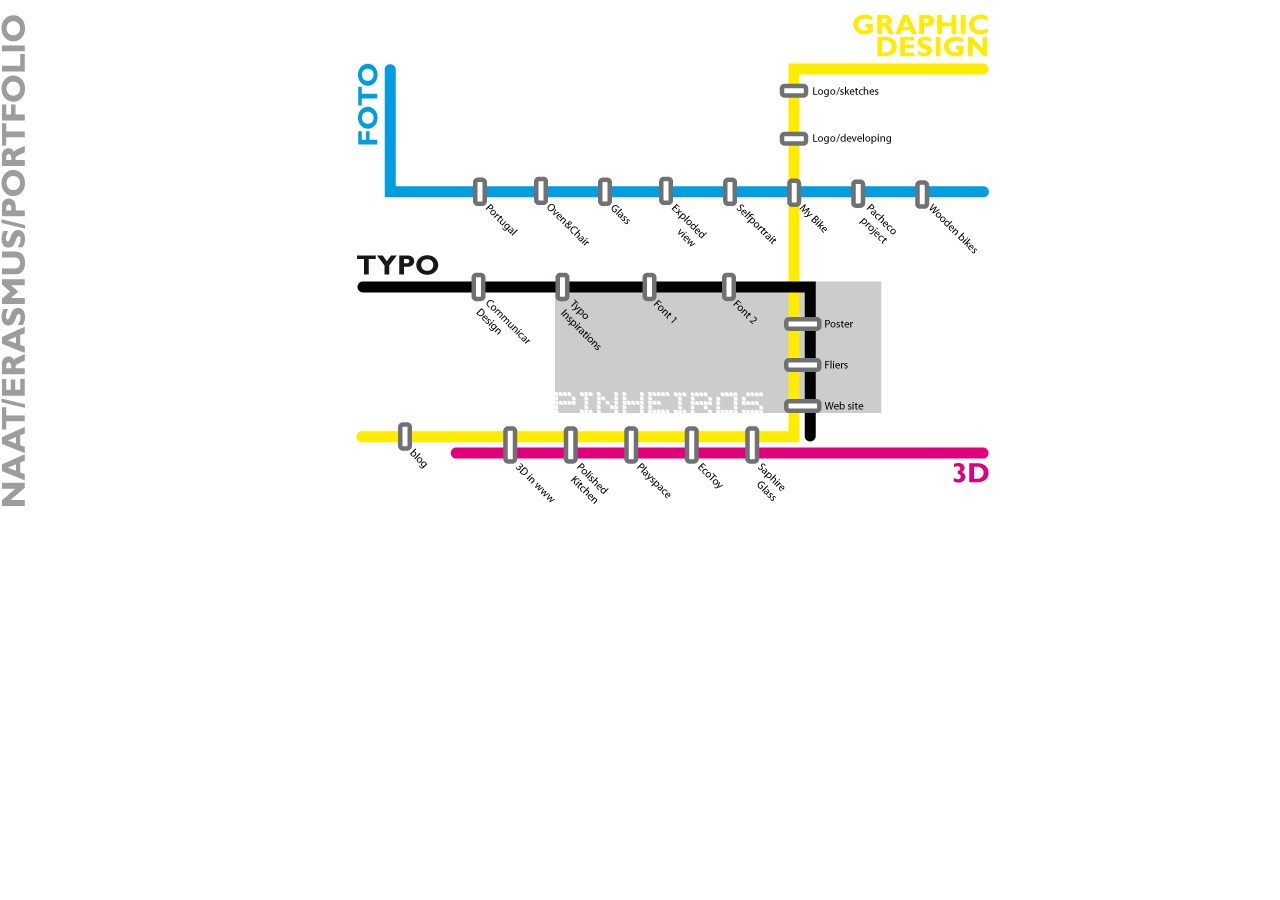
<file: index.html>
﻿<html><head>
  <meta http-equiv="Content-type" content="text/html; charset=iso-8859-1">
  <meta name="Description" content="Naat's portfolio - works made during Erasmus stay in ESAD.CR'">
  <meta name="Keywords" content="Naat erasmus portfolio">
  <meta name="Author" content="Naat">
  <meta name="Generator" content="kED2">

  <title> Naat/ERASMUS/portfolio</title>

  <link rel="stylesheet" href="styl.css" type="text/css">


<div class="container1">

<img src="portfolio-map.gif" usemap="#1" name="portfolio_map" alt="portfolio's site map" hspace="0" vspace="0" align="center" border="0">
<map name="1">
<area shape="RECT" coords=" 537,  72,  643,  93" href="gd-logo1.php" alt="Sketching the logo">
<area shape="RECT" coords=" 542,  386,  629,  410" href="pinheiros-www/index.html" alt="Pinheiros web site">
<area shape="RECT" coords=" 538,  118,  654,  141" href="gd-logo2.php" alt="Developing the logo">
<area shape="RECT" coords=" 673,  170,  708,  215" href="bikes/index.html" target="_blank" alt="Wooden bikes">
<area shape="RECT" coords=" 609,  170,  652,  229" href="pacheco/index.html" target="_blank" alt="Photos for project on Luis Pacheco">
<area shape="RECT" coords=" 544,  167,  583,  222" href="bike.php" alt="My Bike broshure">
<area shape="RECT" coords=" 480,  167,  519,  222" href="self.html" alt="Selfportrait with object">
<area shape="RECT" coords=" 416,  166,  460,  232" href="foto-exploded.php" alt="Exploded view of a product">
<area shape="RECT" coords=" 356,  168,  392,  217" href="copo/index.html" alt="A glass in different aspects">
<area shape="RECT" coords=" 292,  166,  337,  226" href="objects/index.html" target="_blank" alt="Photographs of objects">
<area shape="RECT" coords=" 230,  169,  273,  222" href="portugal/index0.html" target="_blank" alt="How I saw Portugal">
<area shape="RECT" coords=" 228,  264,  279,  329" href="comunicar_design/index.html" alt="Comunicar Design in ESAD.CR">
<area shape="RECT" coords=" 314,  262,  350,  333" href="typo-looking.php" alt="Typographic inspirations">
<area shape="RECT" coords=" 401,  262,  436,  311" href="typo-font1.php" alt="Typeface 1">
<area shape="RECT" coords=" 541,  303,  618,  326" href="poster.php" alt="Pinheiros poster">
<area shape="RECT" coords=" 480,  262,  515,  311" href="typo-font2.php" alt="Typeface 2">
<area shape="RECT" coords=" 542,  345,  612,  369" href="flier.php" alt="Pinheiros fliers">
<area shape="RECT" coords=" 156,  411,  191,  460" href="http://www.naat.pl/blog" target="_blank" alt="Blog about Erasmus in Caldas da Rainha ">
<area shape="RECT" coords=" 262,  416,  308,  488" href="3d-in-www_rychtelska_blaszczyk.pdf" target="_blank" alt="Essay">
<area shape="RECT" coords=" 324,  418,  357,  490" href="kitchen.php" alt="Interior design">
<area shape="RECT" coords=" 383,  418,  423,  484" href="playspace.php" alt="Designing a playground">
<area shape="RECT" coords=" 444,  417,  480,  478" href="ecotoy.php" alt="Designing a toy">
<area shape="RECT" coords=" 504,  416,  539,  491" href="bombay.php" alt="Bombay Sapphire Glass Contest">
<area shape="DEFAULT" nohref="">
<!--  Image map created with Meracl ImageMap Generator, get it for free at http://come.to/meracl  -->
</map>






</div>

<div id="mixpanel" style="visibility: hidden; "></div>

</body>
</html>
</file>
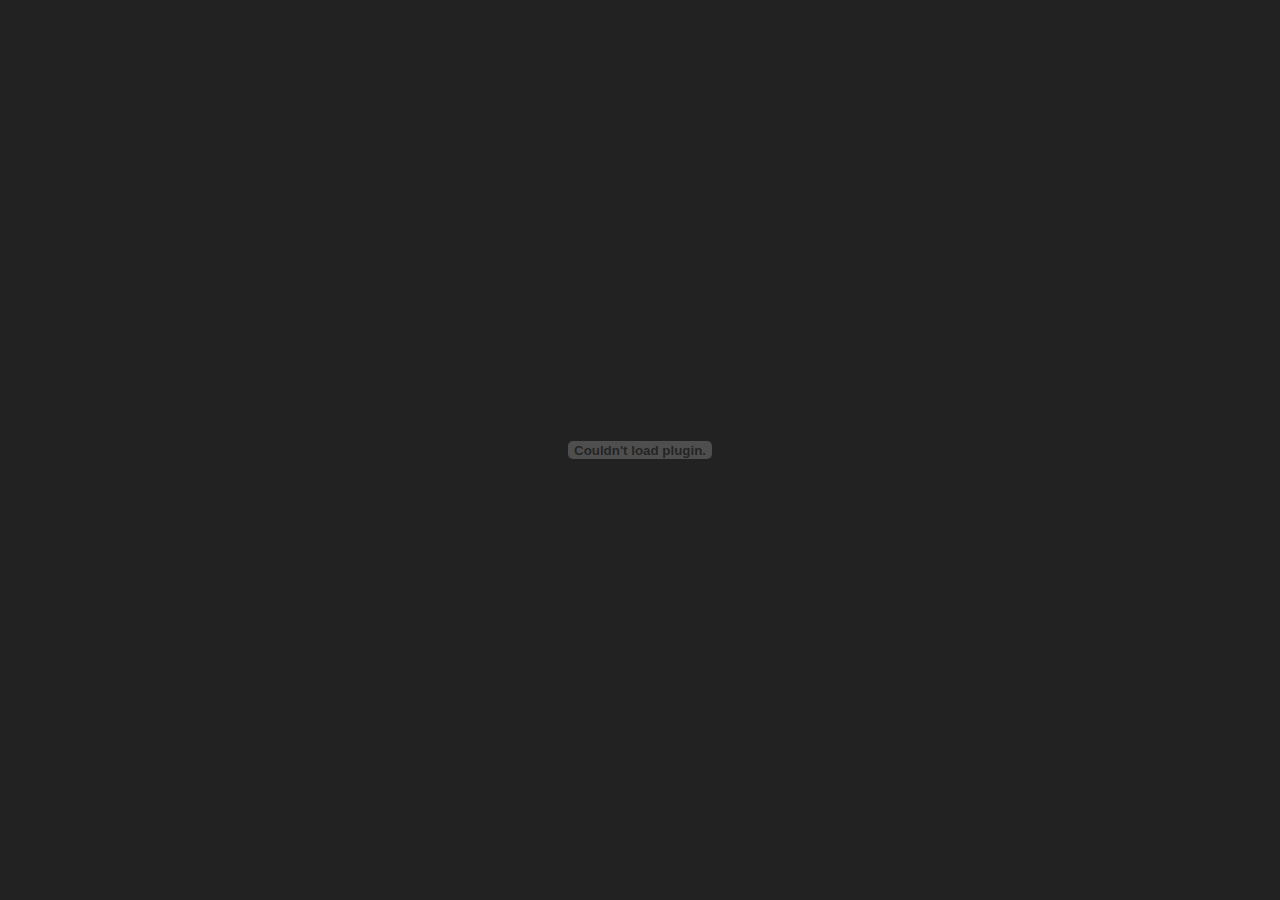
<file: bikes/index.html>
<!DOCTYPE html PUBLIC "-//W3C//DTD XHTML 1.0 Transitional//EN" "http://www.w3.org/TR/xhtml1/DTD/xhtml1-transitional.dtd"><html xmlns="http://www.w3.org/1999/xhtml" xml:lang="en" lang="en"><head><meta http-equiv="Content-type" content="text/html; charset=iso-8859-1">  <meta name="Description" content="Naat's portfolio - works made during Erasmus stay in ESAD.CR'">  <meta name="Keywords" content="Naat erasmus portfolio">  <meta name="Author" content="Naat">  <meta name="Generator" content="kED2">  <title> Naat/ERASMUS/portfolio</title><style type="text/css"><!--html, body {	/* \*/	height:100%;	/* hide from Mac IE 5.x */ 	background-color: #222222;	margin: 0;	padding: 0;	border: 0;	overflow-y: hidden;} --></style><!-- saved from url=(0014)about:internet --><script language="javascript" type="text/javascript" src="flash_detect.js">	<!--	function getFlashVersion() { return null; };	//--></script>	</head><body> <object classid="clsid:d27cdb6e-ae6d-11cf-96b8-444553540000" codebase="http://fpdownload.macromedia.com/pub/shockwave/cabs/flash/swflash.cab#version=7,0,0,0" width="100%" height="100%" id="viewer" align="middle"><param name="allowScriptAccess" value="sameDomain" /><param name="movie" value="viewer.swf" /><param name="quality" value="best" /><param name="bgcolor" value="#222222" /><embed src="viewer.swf" quality="best" bgcolor="#222222" width="100%" height="100%" name="viewer" align="middle" allowScriptAccess="sameDomain" type="application/x-shockwave-flash" pluginspage="http://www.macromedia.com/go/getflashplayer" /></object></body></html>
</file>
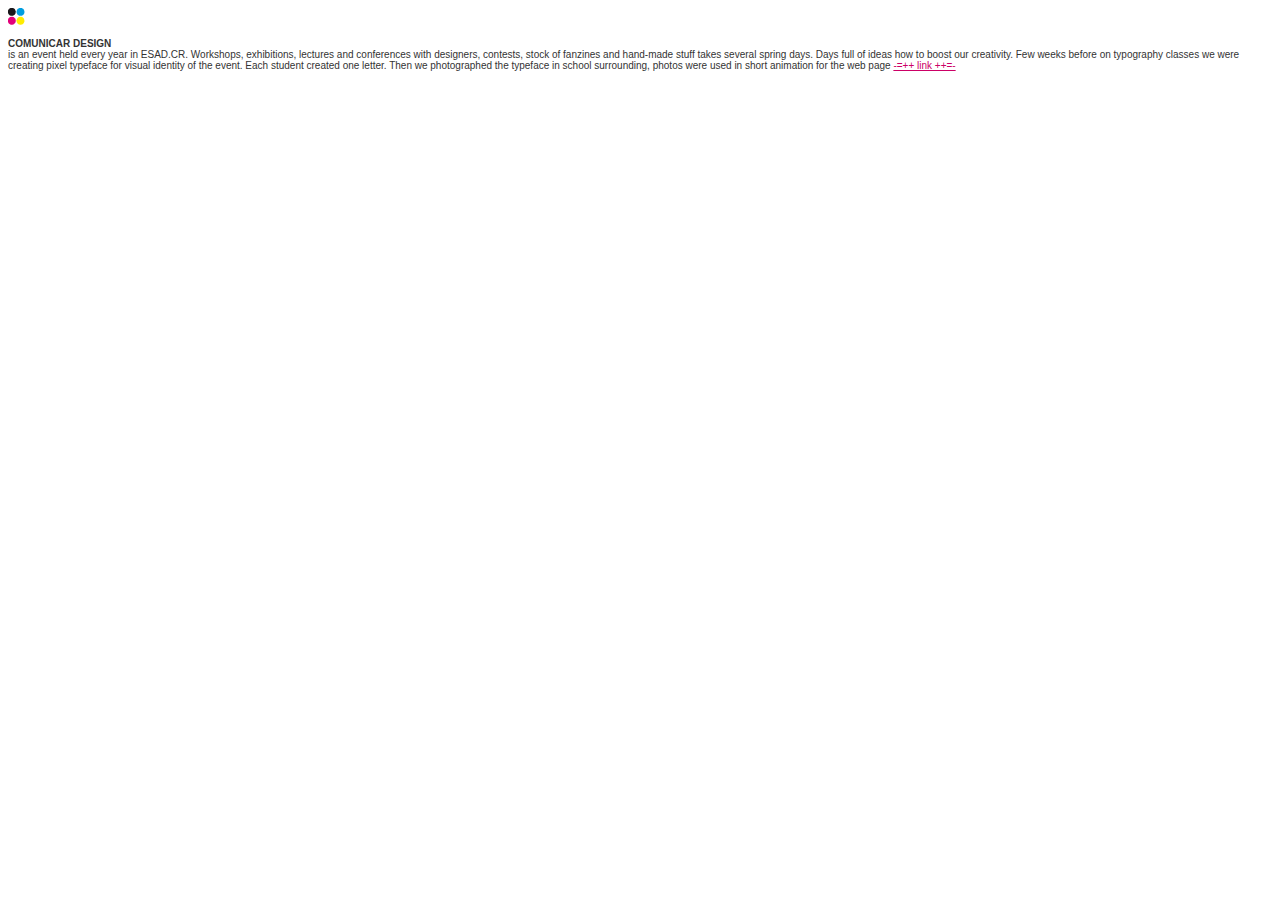
<file: comunicar_design/index.html>
<!-- saved from url=(0013)about:internet --><html lang="en"><head><meta http-equiv="Content-type" content="text/html; charset=iso-8859-1">  <meta name="Description" content="Naat's portfolio - works made during Erasmus stay in ESAD.CR'">  <meta name="Keywords" content="Naat erasmus portfolio">  <meta name="Author" content="Naat">  <meta name="Generator" content="kED2">  <title> Naat/ERASMUS/portfolio ++ Comunicar Design in ESAD.CR</title><script language="JavaScript" type="text/javascript"><!--// -----------------------------------------------------------------------------// Globals// Major version of Flash requiredvar requiredMajorVersion = 8;// Minor version of Flash requiredvar requiredMinorVersion = 0;// Minor version of Flash requiredvar requiredRevision = 0;// the version of javascript supportedvar jsVersion = 1.0;// -----------------------------------------------------------------------------// --></script><script language="VBScript" type="text/vbscript"><!-- // Visual basic helper required to detect Flash Player ActiveX control version informationFunction VBGetSwfVer(i)  on error resume next  Dim swControl, swVersion  swVersion = 0    set swControl = CreateObject("ShockwaveFlash.ShockwaveFlash." + CStr(i))  if (IsObject(swControl)) then    swVersion = swControl.GetVariable("$version")  end if  VBGetSwfVer = swVersionEnd Function// --></script><script language="JavaScript1.1" type="text/javascript"><!-- // Detect Client Browser typevar isIE  = (navigator.appVersion.indexOf("MSIE") != -1) ? true : false;var isWin = (navigator.appVersion.toLowerCase().indexOf("win") != -1) ? true : false;var isOpera = (navigator.userAgent.indexOf("Opera") != -1) ? true : false;jsVersion = 1.1;// JavaScript helper required to detect Flash Player PlugIn version informationfunction JSGetSwfVer(i){	// NS/Opera version >= 3 check for Flash plugin in plugin array	if (navigator.plugins != null && navigator.plugins.length > 0) {		if (navigator.plugins["Shockwave Flash 2.0"] || navigator.plugins["Shockwave Flash"]) {			var swVer2 = navigator.plugins["Shockwave Flash 2.0"] ? " 2.0" : "";      		var flashDescription = navigator.plugins["Shockwave Flash" + swVer2].description;			descArray = flashDescription.split(" ");			tempArrayMajor = descArray[2].split(".");			versionMajor = tempArrayMajor[0];			versionMinor = tempArrayMajor[1];			if ( descArray[3] != "" ) {				tempArrayMinor = descArray[3].split("r");			} else {				tempArrayMinor = descArray[4].split("r");			}      		versionRevision = tempArrayMinor[1] > 0 ? tempArrayMinor[1] : 0;            flashVer = versionMajor + "." + versionMinor + "." + versionRevision;      	} else {			flashVer = -1;		}	}	// MSN/WebTV 2.6 supports Flash 4	else if (navigator.userAgent.toLowerCase().indexOf("webtv/2.6") != -1) flashVer = 4;	// WebTV 2.5 supports Flash 3	else if (navigator.userAgent.toLowerCase().indexOf("webtv/2.5") != -1) flashVer = 3;	// older WebTV supports Flash 2	else if (navigator.userAgent.toLowerCase().indexOf("webtv") != -1) flashVer = 2;	// Can't detect in all other cases	else {				flashVer = -1;	}	return flashVer;} // When called with reqMajorVer, reqMinorVer, reqRevision returns true if that version or greater is availablefunction DetectFlashVer(reqMajorVer, reqMinorVer, reqRevision) { 	reqVer = parseFloat(reqMajorVer + "." + reqRevision);   	// loop backwards through the versions until we find the newest version		for (i=25;i>0;i--) {			if (isIE && isWin && !isOpera) {			versionStr = VBGetSwfVer(i);		} else {			versionStr = JSGetSwfVer(i);				}		if (versionStr == -1 ) { 			return false;		} else if (versionStr != 0) {			if(isIE && isWin && !isOpera) {				tempArray         = versionStr.split(" ");				tempString        = tempArray[1];				versionArray      = tempString .split(",");							} else {				versionArray      = versionStr.split(".");			}			versionMajor      = versionArray[0];			versionMinor      = versionArray[1];			versionRevision   = versionArray[2];						versionString     = versionMajor + "." + versionRevision;   // 7.0r24 == 7.24			versionNum        = parseFloat(versionString);        	// is the major.revision >= requested major.revision AND the minor version >= requested minor			if ( (versionMajor > reqMajorVer) && (versionNum >= reqVer) ) {				return true;			} else {				return ((versionNum >= reqVer && versionMinor >= reqMinorVer) ? true : false );				}		}	}	}// --></script><style type="text/css">		html, body  	{background: #ffffff; 	 text-align: left; 	 font-size: 10px; 	 font-family: tahoma, verdana, helvetica, sans-serif;	 color: #333333;	 	}		a 	{color: #cc0066; 	 font-size: 1em;	}a :hover	{color: #0099cc; 	}a:visited 	{color: #ffff00;	}	</style>		<script type="text/javascript"><!--function MM_swapImgRestore() { //v3.0  var i,x,a=document.MM_sr; for(i=0;a&&i<a.length&&(x=a[i])&&x.oSrc;i++) x.src=x.oSrc;}function MM_preloadImages() { //v3.0  var d=document; if(d.images){ if(!d.MM_p) d.MM_p=new Array();    var i,j=d.MM_p.length,a=MM_preloadImages.arguments; for(i=0; i<a.length; i++)    if (a[i].indexOf("#")!=0){ d.MM_p[j]=new Image; d.MM_p[j++].src=a[i];}}}function MM_findObj(n, d) { //v4.01  var p,i,x;  if(!d) d=document; if((p=n.indexOf("?"))>0&&parent.frames.length) {    d=parent.frames[n.substring(p+1)].document; n=n.substring(0,p);}  if(!(x=d[n])&&d.all) x=d.all[n]; for (i=0;!x&&i<d.forms.length;i++) x=d.forms[i][n];  for(i=0;!x&&d.layers&&i<d.layers.length;i++) x=MM_findObj(n,d.layers[i].document);  if(!x && d.getElementById) x=d.getElementById(n); return x;}function MM_swapImage() { //v3.0  var i,j=0,x,a=MM_swapImage.arguments; document.MM_sr=new Array; for(i=0;i<(a.length-2);i+=3)   if ((x=MM_findObj(a[i]))!=null){document.MM_sr[j++]=x; if(!x.oSrc) x.oSrc=x.src; x.src=a[i+2];}}//--></script>	</head><body onLoad="MM_preloadImages('home-map.gif')"> <a href="index.html" onMouseOut="MM_swapImgRestore()" onMouseOver="MM_swapImage('home','','home-map.gif',1)"><img src="home.gif" alt="home" name="home" width="43" height="19" border="0"></a><br><br><b>COMUNICAR DESIGN</b><br>is an event held every year in ESAD.CR. Workshops, exhibitions, lectures and conferences with designers, contests, stock of fanzines and hand-made stuff takes several spring days. Days full of ideas how to boost our creativity. Few weeks before on typography classes we were creating pixel typeface for visual identity of the event. Each student created one letter. Then we photographed the typeface in school surrounding, photos were used in short animation for the web page <a href="http://comunicardesign.esad.ipleiria.pt/">-=++ link ++=-</a><script language="JavaScript" type="text/javascript"><!-- // Version check based upon the values entered above in "Globals"var hasReqestedVersion = DetectFlashVer(requiredMajorVersion, requiredMinorVersion, requiredRevision);// Check to see if the version meets the requirements for playbackif (hasReqestedVersion) {  // if we've detected an acceptable version    var oeTags = '<object classid="clsid:D27CDB6E-AE6D-11cf-96B8-444553540000"'    + 'width="100%" height="100%"'    + 'codebase="http://download.macromedia.com/pub/shockwave/cabs/flash/swflash.cab">'    + '<param name="movie" value="viewer.swf" /><param name="quality" value="high" /><param name="bgcolor" value="#FFFFFF" />'    + '<embed src="viewer.swf" quality="high" bgcolor="#FFFFFF" '    + 'width="100%" height="100%" name="detectiontest" aligh="middle"'    + 'play="true"'    + 'loop="false"'    + 'quality="high"'    + 'allowScriptAccess="sameDomain"'    + 'type="application/x-shockwave-flash"'    + 'pluginspage="http://www.macromedia.com/go/getflashplayer">'    + '<\/embed>'    + '<\/object>';    document.write(oeTags);   // embed the Flash Content SWF when all tests are passed  } else {  // flash is too old or we can't detect the plugin    var alternateContent =   	+ 'This content requires the Macromedia Flash Player.'   	+ '<a href=http://www.macromedia.com/go/getflash/>Get Flash</a>';    document.write(alternateContent);  // insert non-flash content  }// --></script><noscript>	// Provide alternate content for browsers that do not support scripting	// or for those that have scripting disabled.  	This content requires the Macromedia Flash Player.  	<a href="http://www.macromedia.com/go/getflash/">Get Flash</a>  	</noscript></body></html>
</file>
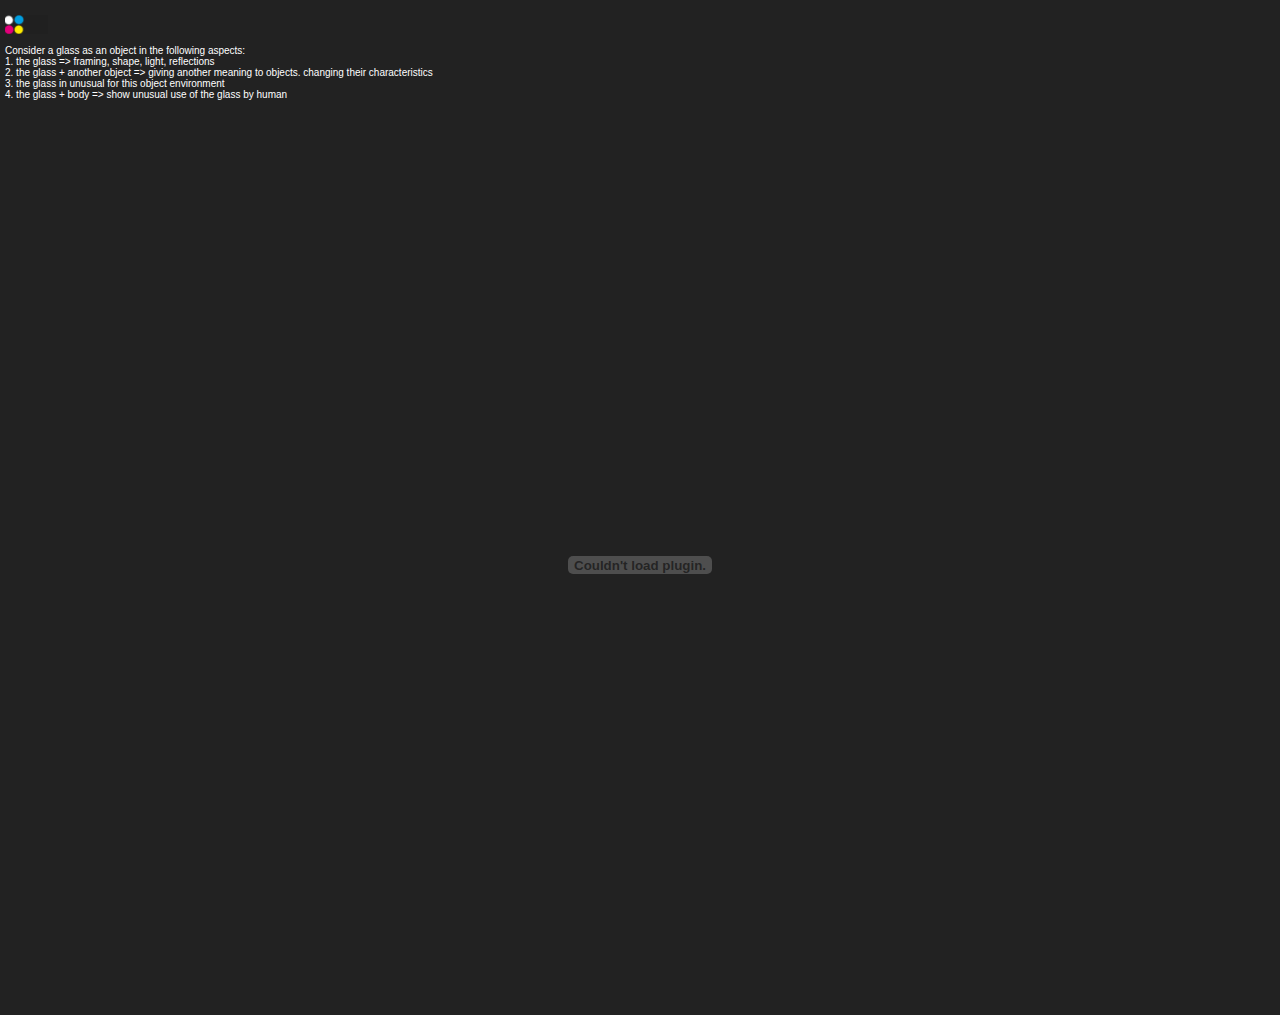
<file: copo/index.html>
<!DOCTYPE html PUBLIC "-//W3C//DTD XHTML 1.0 Transitional//EN" "http://www.w3.org/TR/xhtml1/DTD/xhtml1-transitional.dtd"><html xmlns="http://www.w3.org/1999/xhtml" xml:lang="en" lang="en"><head><meta http-equiv="Content-type" content="text/html; charset=iso-8859-1">  <meta name="Description" content="Naat's portfolio - works made during Erasmus stay in ESAD.CR'">  <meta name="Keywords" content="Naat erasmus portfolio">  <meta name="Author" content="Naat">  <meta name="Generator" content="kED2">  <title> Naat/ERASMUS/portfolio</title><style type="text/css"><!--html, body {	/* \*/	height:100%;	/* hide from Mac IE 5.x */ 	background-color: #222222;	margin: 0;	padding: 0;	border: 0;			 font-size: 10px; 	 font-family: tahoma, verdana, helvetica, sans-serif;	 color: #ffffff;} --></style><!-- saved from url=(0014)about:internet --><script language="javascript" type="text/javascript" src="flash_detect.js">	<!--	function getFlashVersion() { return null; };	//--></script>	<script type="text/javascript"><!--function MM_swapImgRestore() { //v3.0  var i,x,a=document.MM_sr; for(i=0;a&&i<a.length&&(x=a[i])&&x.oSrc;i++) x.src=x.oSrc;}function MM_preloadImages() { //v3.0  var d=document; if(d.images){ if(!d.MM_p) d.MM_p=new Array();    var i,j=d.MM_p.length,a=MM_preloadImages.arguments; for(i=0; i<a.length; i++)    if (a[i].indexOf("#")!=0){ d.MM_p[j]=new Image; d.MM_p[j++].src=a[i];}}}function MM_findObj(n, d) { //v4.01  var p,i,x;  if(!d) d=document; if((p=n.indexOf("?"))>0&&parent.frames.length) {    d=parent.frames[n.substring(p+1)].document; n=n.substring(0,p);}  if(!(x=d[n])&&d.all) x=d.all[n]; for (i=0;!x&&i<d.forms.length;i++) x=d.forms[i][n];  for(i=0;!x&&d.layers&&i<d.layers.length;i++) x=MM_findObj(n,d.layers[i].document);  if(!x && d.getElementById) x=d.getElementById(n); return x;}function MM_swapImage() { //v3.0  var i,j=0,x,a=MM_swapImage.arguments; document.MM_sr=new Array; for(i=0;i<(a.length-2);i+=3)   if ((x=MM_findObj(a[i]))!=null){document.MM_sr[j++]=x; if(!x.oSrc) x.oSrc=x.src; x.src=a[i+2];}}//--></script></head><body> <p style="padding:5px;"><a href="../index.html" onMouseOut="MM_swapImgRestore()" onMouseOver="MM_swapImage('home2','','home-map2.gif',1)"><img src="home2.gif" alt="home" name="home2" width="43" height="19" border="0"></a><br><br>Consider a glass as an object in the following aspects:<br>1. the glass => framing, shape, light, reflections<br>2. the glass + another object => giving another meaning to objects. changing their characteristics<br>3. the glass in unusual for this object environment<br>4. the glass + body => show unusual use of the glass by human</p><!--url's used in the movie--><!--text used in the movie--><object classid="clsid:d27cdb6e-ae6d-11cf-96b8-444553540000" codebase="http://fpdownload.macromedia.com/pub/shockwave/cabs/flash/swflash.cab#version=7,0,0,0" width="100%" height="100%" id="viewer" align="middle"><param name="allowScriptAccess" value="sameDomain" /><param name="movie" value="viewer.swf" /><param name="quality" value="best" /><param name="bgcolor" value="#222222" /><embed src="viewer.swf" quality="best" bgcolor="#222222" width="100%" height="100%" name="viewer" align="middle" allowScriptAccess="sameDomain" type="application/x-shockwave-flash" pluginspage="http://www.macromedia.com/go/getflashplayer" /></object></body></html>
</file>
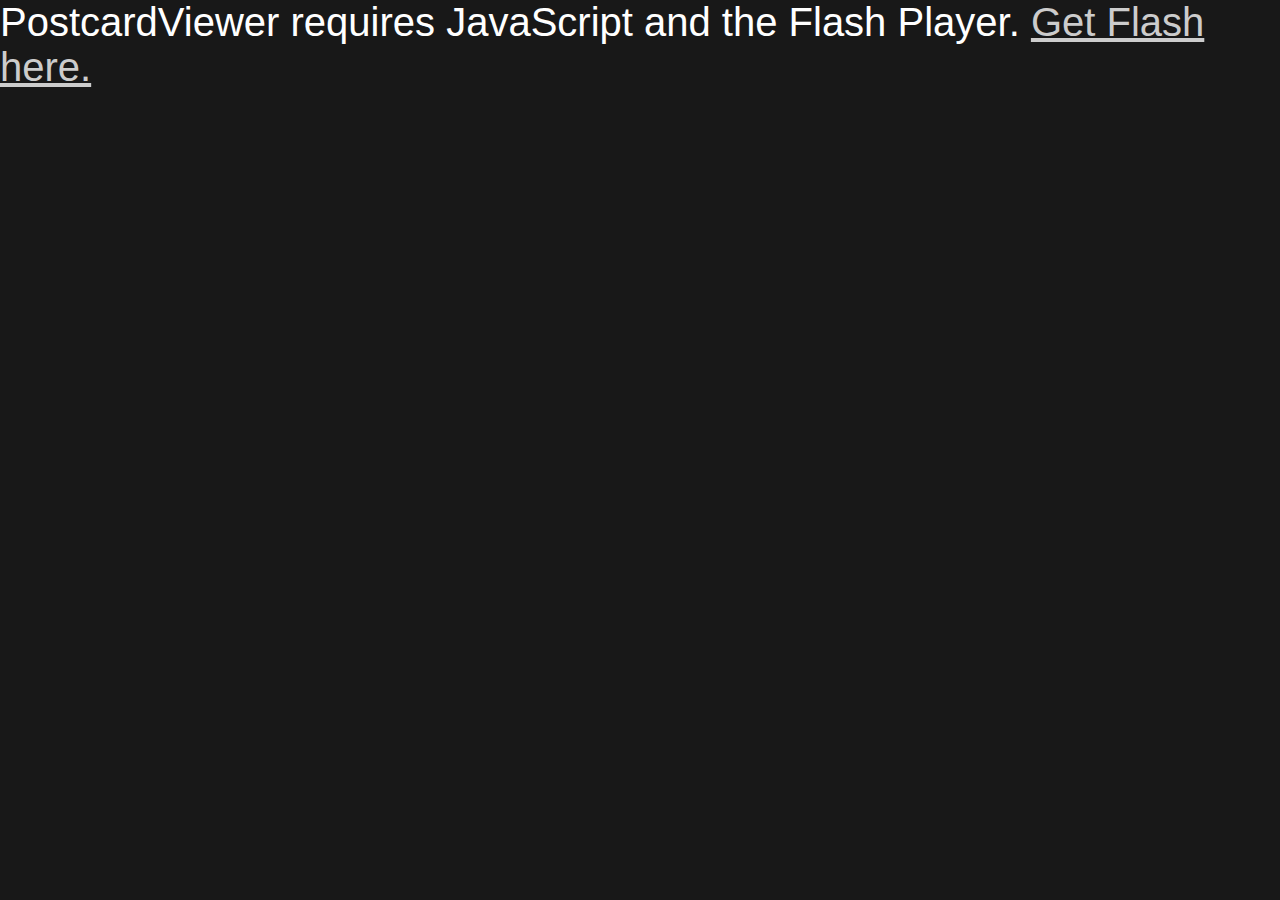
<file: objects/index.html>
<!-- saved from url=(0014)about:internet --><html xmlns="http://www.w3.org/1999/xhtml" xml:lang="en" lang="en"><head><meta http-equiv="Content-type" content="text/html; charset=iso-8859-1">  <meta name="Description" content="Naat's portfolio - works made during Erasmus stay in ESAD.CR'">  <meta name="Keywords" content="Naat erasmus portfolio">  <meta name="Author" content="Naat">  <meta name="Generator" content="kED2">  <title> Naat/ERASMUS/portfolio</title><!-- Download PostcardViewer at www.airtightinteractive.com/projects/postcardviewer --><script type="text/javascript" src="swfobject.js"></script><style type="text/css">		/* hide from ie on mac \*/	html {		height: 100%;		overflow: hidden;	}		#flashcontent {		height: 100%;	}	/* end hide */	body {		height: 100%;		margin: 0;		padding: 0;		background-color: #181818;		color:#ffffff;		font-family:sans-serif;		font-size:40;	}		a {			color:#cccccc;	}</style></head><body> 	<div id="flashcontent">PostcardViewer requires JavaScript and the Flash Player. <a href="http://www.macromedia.com/go/getflashplayer/">Get Flash here.</a> </div>		<script type="text/javascript">		var fo = new SWFObject("viewer.swf", "viewer", "100%", "100%", "9", "#181818");								//Optional Configuration		//fo.addVariable("langOpenImage", "Open Image in New Window");		//fo.addVariable("langAbout", "About");			//fo.addVariable("xmlURL", "gallery.xml");									fo.write("flashcontent");				</script>	</body></html>
</file>
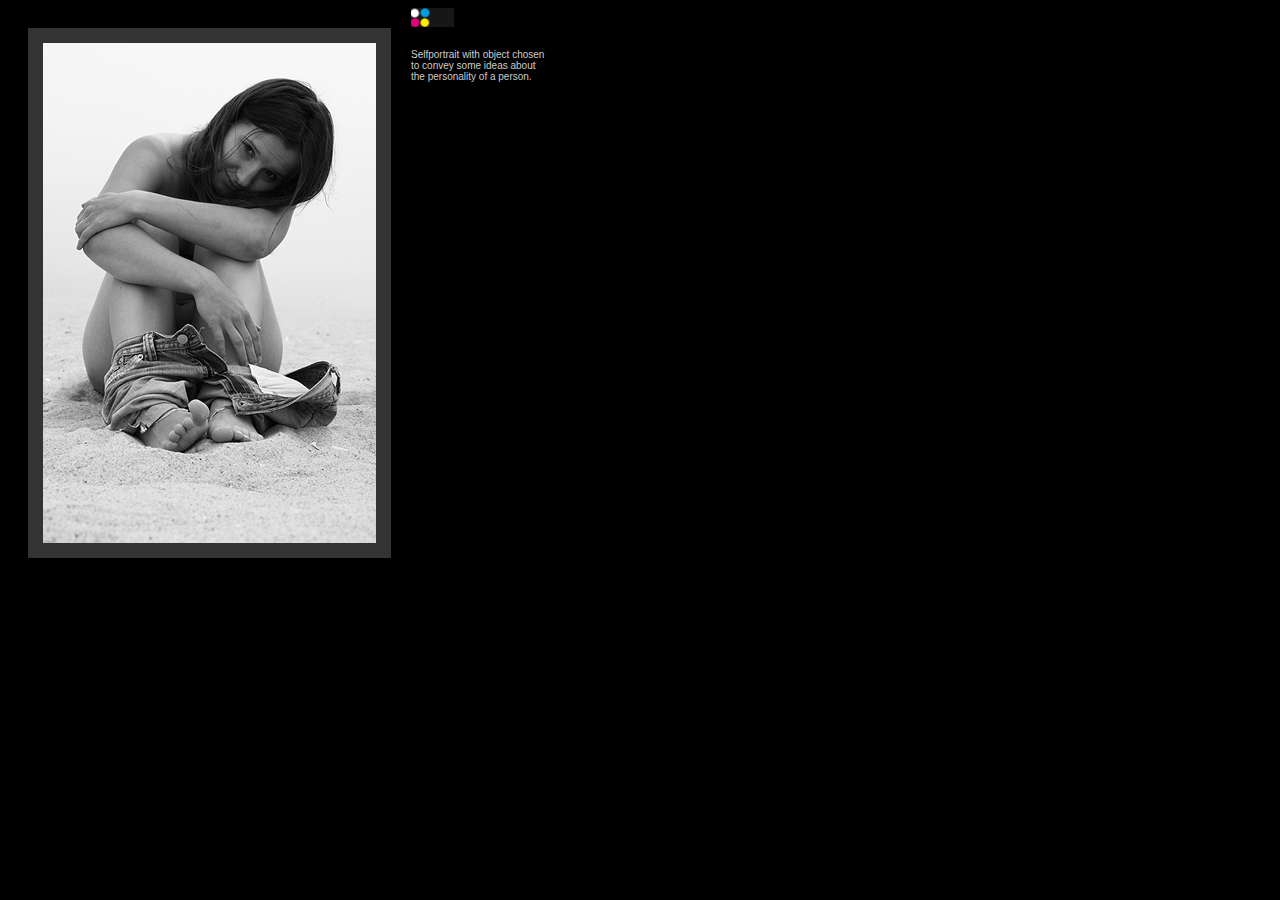
<file: self.html>
<!DOCTYPE html PUBLIC "-//W3C//DTD HTML 4.01 Transitional//EN" "http://www.w3.org/TR/html4/loose.dtd"><html>
<head>
  <meta http-equiv="Content-type" content="text/html; charset=iso-8859-1">
  <meta name="Description" content="Naat's portfolio - works made during Erasmus stay in ESAD.CR'">
  <meta name="Keywords" content="Naat erasmus portfolio">
  <meta name="Author" content="Naat">
  <meta name="Generator" content="kED2">

  <title> Naat/ERASMUS/portfolio</title>
	
	<style type="text/css">
body {background:#000000; 
		text-align: left; 
	 font-size: 10px; 
	 font-family: tahoma, verdana, helvetica, sans-serif;
	 color: #cccccc;}
</style>
	<script type="text/javascript">
<!--
function MM_swapImgRestore() { //v3.0
  var i,x,a=document.MM_sr; for(i=0;a&&i<a.length&&(x=a[i])&&x.oSrc;i++) x.src=x.oSrc;
}
function MM_preloadImages() { //v3.0
  var d=document; if(d.images){ if(!d.MM_p) d.MM_p=new Array();
    var i,j=d.MM_p.length,a=MM_preloadImages.arguments; for(i=0; i<a.length; i++)
    if (a[i].indexOf("#")!=0){ d.MM_p[j]=new Image; d.MM_p[j++].src=a[i];}}
}

function MM_findObj(n, d) { //v4.01
  var p,i,x;  if(!d) d=document; if((p=n.indexOf("?"))>0&&parent.frames.length) {
    d=parent.frames[n.substring(p+1)].document; n=n.substring(0,p);}
  if(!(x=d[n])&&d.all) x=d.all[n]; for (i=0;!x&&i<d.forms.length;i++) x=d.forms[i][n];
  for(i=0;!x&&d.layers&&i<d.layers.length;i++) x=MM_findObj(n,d.layers[i].document);
  if(!x && d.getElementById) x=d.getElementById(n); return x;
}

function MM_swapImage() { //v3.0
  var i,j=0,x,a=MM_swapImage.arguments; document.MM_sr=new Array; for(i=0;i<(a.length-2);i+=3)
   if ((x=MM_findObj(a[i]))!=null){document.MM_sr[j++]=x; if(!x.oSrc) x.oSrc=x.src; x.src=a[i+2];}
}
//-->
</script>
</head>
<body onLoad="MM_preloadImages('img/home-map2.gif')">
<a href="index.html" onMouseOut="MM_swapImgRestore()" onMouseOver="MM_swapImage('home2','','img/home-map2.gif',1)"><img src="img/home2.gif" alt="home" name="home2" width="43" height="19" border="0"></a>

<img src="images/self.jpg" align="left" vspace="20" hspace="20"><br><br><br>Selfportrait with object chosen <br>to convey some ideas about <br>the personality of a person.

</body>
</html>
</file>
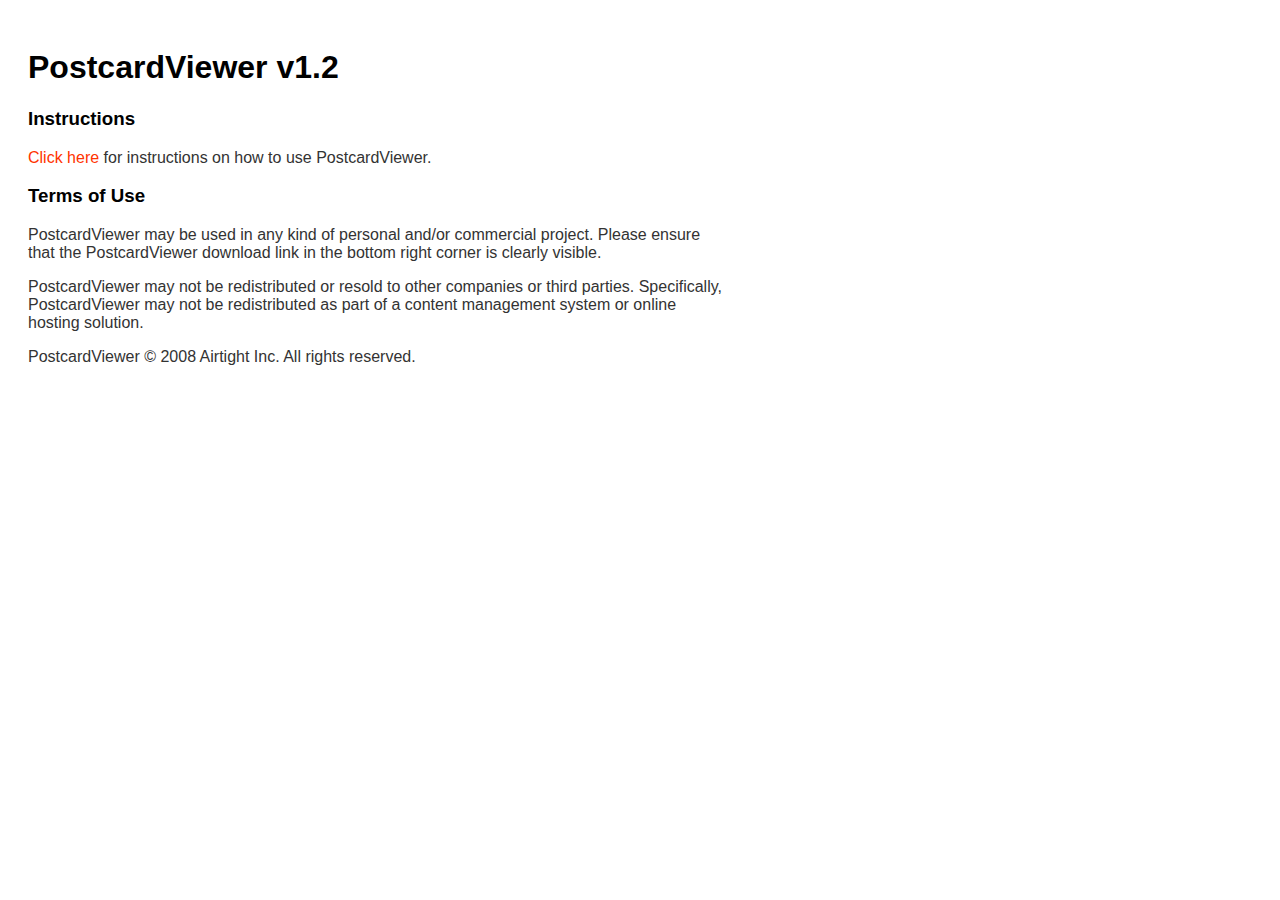
<file: objects/readme.html>
<!DOCTYPE html PUBLIC "-//W3C//DTD XHTML 1.0 Transitional//EN" "http://www.w3.org/TR/xhtml1/DTD/xhtml1-transitional.dtd">
<html xmlns="http://www.w3.org/1999/xhtml">
<head>
<meta http-equiv="Content-Type" content="text/html; charset=iso-8859-1" />
<title>PostcardViewer Readme</title>

<style type="text/css">

body {
	font-family: 'Lucida Grande', Verdana, Arial, Sans-Serif;
	color: #333;
	width:700px;
	padding: 20px;
}

h1, h2, h3 ,h4, h5{
	color: #000;	
}

a{
	color: #F30;
	text-decoration: none;
}

</style>
</head>

<body>
<h1>PostcardViewer v1.2</h1>
<h3>Instructions</h3>
<p><a href="http://www.airtightinteractive.com/projects/postcardviewer/">Click here</a> for instructions on how to use PostcardViewer.</p>
<h3>Terms of Use</h3>
<p>PostcardViewer may be used in any kind of personal and/or commercial project. Please ensure that the PostcardViewer download link in the bottom right corner is clearly visible.</p>
<p>PostcardViewer may not be redistributed or resold to other companies or third parties. Specifically, PostcardViewer may not be redistributed as part of a content management system or online hosting solution.  </p>
<p>PostcardViewer &copy; 2008 Airtight Inc. All rights reserved.</p>
</body>
</html>
</file>
<file: styl.css>
html, body  
	{background: #ffffff; 
	 text-align: left; 
	 font-size: 10px; 
	 font-family: tahoma, verdana, helvetica, sans-serif;
	 color: #333333;
	 margin:0, auto; padding:0, auto;
	}
body
	{ 
	 font-size: 1em; 
	 text-align: left; margin:0, auto; padding:0, auto;
	 	}
img 
  {border: 0px;
	}
h1 
	{font-size: 1.4em; 
	 font-weight: bold;
	}
h2 
	{font-size: 1.2em;
	}
h3
	{font-size: 1em; 
	 font-weight: bold;
	}

	
a 
	{color: #cc0066; 
	 font-size: 1em;
	}
a :hover
	{color: #0099cc; 
	}
a:visited 
	{color: #ffff00;
	}
	
.home
{background: #ffffff;
height:29px;
padding:5px;}

.container
{bottom:0; position:absolute; width:4125px;}

.container1
{position:absolute;
left:0; 
background:#ffffff url(bg-naat.gif) no-repeat;
width:100%;
text-align:center;
}

.title
{bottom:0;  
padding-left:5px;
width:120px;
float:left;
height:500px;
background: #ffffff;

}

.content
{bottom:0;
height:500px;
width: 4000px;
background: #ffffff;
float:right;
}

table {height:480px; padding-bottom:20px;}
</file>
